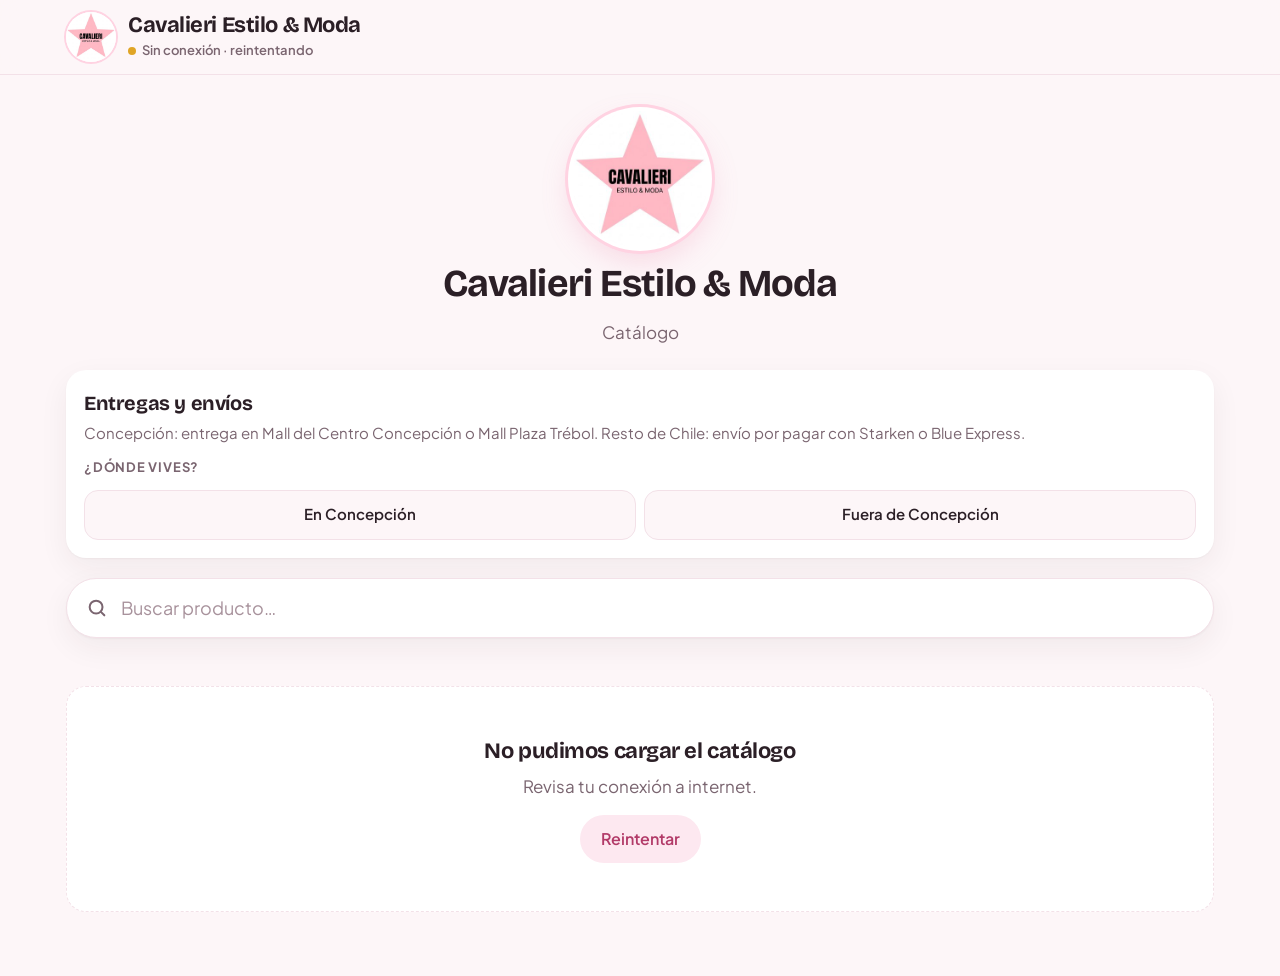
<file: subir-a-github/index.html>
<!doctype html>
<html lang="es-CL">
<head>
<meta charset="utf-8">
<meta name="viewport" content="width=device-width, initial-scale=1, viewport-fit=cover">
<meta name="theme-color" content="#fdf6f8">
<title>Cavalieri Estilo &amp; Moda</title>
<meta name="description" content="Catálogo de Cavalieri Estilo & Moda. Compra por WhatsApp. Entregas en Concepción y envíos a todo Chile.">
<!-- Vista previa al compartir el enlace (WhatsApp, Instagram) -->
<meta property="og:title" content="Cavalieri Estilo & Moda">
<meta property="og:description" content="Mira el catálogo y compra por WhatsApp. Entregas en Concepción y envíos a todo Chile.">
<meta property="og:image" content="logo.jpg">
<link rel="manifest" href="manifest.webmanifest">
<link rel="icon" href="icon-192.png">
<link rel="apple-touch-icon" href="icon-192.png">
<link rel="preconnect" href="https://fonts.googleapis.com">
<link rel="preconnect" href="https://fonts.gstatic.com" crossorigin>
<link rel="stylesheet" href="https://fonts.googleapis.com/css2?family=Bricolage+Grotesque:opsz,wght@12..96,500..800&family=Plus+Jakarta+Sans:wght@400;500;600;700&display=swap">
<link rel="stylesheet" href="estilos.css">
</head>

<!-- =====================================================================
     CATÁLOGO DE CLIENTAS (página pública)
     Muestra fotos, precios y el botón Comprar por WhatsApp. Nunca muestra costos ni ventas.
     ===================================================================== -->
<body class="vista-cliente">

<header class="encabezado">
  <div class="contenedor">
    <div class="marca">
      <div class="marca-avatar con-logo" aria-hidden="true"><img src="logo.jpg" alt=""></div>
      <div class="marca-texto">
        <h1 id="nombre-tienda">Cavalieri Estilo &amp; Moda</h1>
        <p><span class="en-vivo" id="en-vivo">Conectando…</span></p>
      </div>
    </div>
  </div>
</header>

<main class="contenedor">
  <section class="perfil">
    <div class="marca-avatar con-logo" aria-hidden="true"><img src="logo.jpg" alt=""></div>
    <h2 id="nombre-perfil">Cavalieri Estilo &amp; Moda</h2>
    <p id="perfil-conteo">Catálogo</p>
  </section>

  <!-- Entregas y envíos: la clienta elige dónde vive -->
  <section class="entrega-card" aria-labelledby="entrega-titulo">
    <div>
      <h2 id="entrega-titulo">Entregas y envíos</h2>
      <p class="entrega-info" id="entrega-info"></p>
    </div>
    <div class="entrega" id="entrega-top"></div>
  </section>

  <div class="buscador">
    <svg viewBox="0 0 24 24" fill="none" stroke="currentColor" stroke-width="2.2" stroke-linecap="round"><circle cx="11" cy="11" r="7"/><path d="m20 20-3.5-3.5"/></svg>
    <label for="buscar" class="sr-only">Buscar producto</label>
    <input id="buscar" type="search" placeholder="Buscar producto…" autocomplete="off">
    <button type="button" class="btn-icono limpiar" id="btn-limpiar-busqueda" aria-label="Borrar búsqueda" hidden>×</button>
  </div>

  <nav class="chips" id="chips" aria-label="Filtrar por categoría"></nav>

  <section class="grilla" id="grilla" aria-live="polite">
    <div class="cargando" aria-label="Cargando catálogo"><div></div><div></div><div></div><div></div></div>
  </section>
</main>

<!-- Ficha del producto + Comprar por WhatsApp -->
<dialog class="ventana ancha" id="dlg-comprar" aria-labelledby="compra-nombre">
  <div class="cuerpo-flex">
    <div class="v-cabeza">
      <span class="t-cat" id="compra-cat"></span>
      <button type="button" class="btn-icono" data-cerrar aria-label="Cerrar">×</button>
    </div>
    <div class="v-cuerpo compra">
      <div class="compra-foto" id="compra-foto"></div>
      <div class="compra-info">
        <h2 id="compra-nombre"></h2>
        <p class="compra-precio num" id="compra-precio"></p>
        <p class="compra-desc" id="compra-desc"></p>
        <p class="compra-agotado" id="compra-agotado" hidden>Este producto está agotado por ahora. Pregunta y te avisamos cuando vuelva.</p>
        <div class="entrega" id="entrega-compra"></div>
      </div>
    </div>
    <div class="v-pie compra-pie">
      <p class="compra-ayuda" id="compra-ayuda"></p>
      <a class="btn btn-comprar" id="btn-comprar" href="#" target="_blank" rel="noopener">
        <svg viewBox="0 0 24 24" fill="none" stroke="currentColor" stroke-width="2" stroke-linejoin="round"><path d="M4 20l1.3-3.9A8 8 0 1 1 8 19z"/><path d="M9 9.5c0 3 2.5 5.5 5.5 5.5l1-1.5-2-1-1 .8a4 4 0 0 1-1.8-1.8l.8-1-1-2z" fill="currentColor" stroke="none"/></svg>
        <span id="btn-comprar-texto">Comprar por WhatsApp</span>
      </a>
    </div>
  </div>
</dialog>

<div class="aviso" id="aviso" role="status"></div>

<script>window.RAIZ = './';</script>
<script src="config.js"></script>
<script src="comun.js"></script>
<script>
/* =====================================================================
   1. DATOS (vienen de la planilla de Google)
   ===================================================================== */
const { CIUDAD_LOCAL, PUNTOS_ENTREGA, COURIERS, REGIONES } = window.CONFIG;
let datos = null;                 // { tienda, whatsapp, categorias, productos }
let filtroCategoria = 'Todas';
let textoBusqueda = '';

async function cargar() {
  try {
    datos = await llamar('catalogo');
    lsSet('cav-catalogo', JSON.stringify(datos));   // copia para abrir rápido la próxima vez
    marcarConexion('on');
    dibujarTodo();
  } catch (e) {
    marcarConexion('off');
    if (!datos) {
      $('#grilla').innerHTML = String(e.message) === 'SIN_ENLACE'
        ? `<div class="vacio"><h3>Catálogo en preparación</h3><p>Vuelve pronto para ver los productos.</p></div>`
        : `<div class="vacio"><h3>No pudimos cargar el catálogo</h3><p>Revisa tu conexión a internet.</p><button type="button" class="btn btn-suave" data-accion="reintentar">Reintentar</button></div>`;
    }
  }
}

/* =====================================================================
   2. DIBUJAR
   ===================================================================== */
function dibujarTodo() {
  if (!datos) return;
  $('#nombre-tienda').textContent = datos.tienda;
  $('#nombre-perfil').textContent = datos.tienda;
  document.title = datos.tienda;
  const disponibles = datos.productos.filter(p => p.disponible).length;
  $('#perfil-conteo').textContent = `${disponibles} ${disponibles === 1 ? 'producto disponible' : 'productos disponibles'}`;
  $('#entrega-info').textContent = textoInfoEntregas();
  $('#entrega-top').innerHTML = htmlEntrega('entrega-top');
  dibujarChips();
  dibujarProductos();
}

function categoriasVisibles() {
  // Solo categorías que tienen productos
  return datos.categorias.filter(c => datos.productos.some(p => p.categoria === c));
}

function dibujarChips() {
  const cats = ['Todas', ...categoriasVisibles()];
  if (!cats.includes(filtroCategoria)) filtroCategoria = 'Todas';
  $('#chips').innerHTML = cats.map(cat => {
    const n = cat === 'Todas' ? datos.productos.length : datos.productos.filter(p => p.categoria === cat).length;
    return `<button type="button" class="chip" data-cat="${esc(cat)}" aria-pressed="${cat === filtroCategoria}">${esc(cat)} <small>${n}</small></button>`;
  }).join('');
}

function productosFiltrados() {
  const q = normalizar(textoBusqueda);
  return datos.productos.filter(p =>
    (filtroCategoria === 'Todas' || p.categoria === filtroCategoria) &&
    (!q || normalizar(p.nombre).includes(q) || normalizar(p.descripcion).includes(q)));
}

function dibujarProductos() {
  const lista = productosFiltrados();
  if (!lista.length) {
    $('#grilla').innerHTML = `<div class="vacio"><h3>No encontramos productos</h3>
      <p>${textoBusqueda ? `Nada coincide con “${esc(textoBusqueda)}”` : 'No hay productos en esta categoría'}.</p>
      <button type="button" class="btn btn-suave" data-accion="limpiar">Ver todos los productos</button></div>`;
    return;
  }
  $('#grilla').innerHTML = lista.map(p => `
    <button type="button" class="tarjeta ${p.disponible ? '' : 'agotado'}" data-accion="ver" data-id="${esc(p.id)}">
      <span class="t-foto">${htmlFoto(p)}${p.disponible ? '' : '<span class="sello-agotado">Agotado</span>'}</span>
      <span class="t-info">
        <span class="t-nombre">${esc(p.nombre)}</span>
        ${p.descripcion ? `<span class="t-desc">${esc(p.descripcion)}</span>` : ''}
        <span class="t-precio num">${pesos(p.precio)} <small>CLP</small></span>
        <span class="t-comprar">${p.disponible ? 'Comprar' : 'Consultar'}</span>
      </span>
    </button>`).join('');
}

/* =====================================================================
   3. ENTREGAS Y COMPRA POR WHATSAPP
   ===================================================================== */
const CLAVE_ENTREGA = 'cav-entrega';   // lo que eligió la clienta (se recuerda en su teléfono)
let entrega = { zona: '', punto: '', region: '', ciudad: '', courier: '' };
try { Object.assign(entrega, JSON.parse(lsGet(CLAVE_ENTREGA)) || {}); } catch (e) { /* sin datos */ }
const entregaAbierta = { 'entrega-top': false, 'entrega-compra': false };
let productoEnVista = null;

function guardarEntrega() { lsSet(CLAVE_ENTREGA, JSON.stringify(entrega)); }

function textoInfoEntregas() {
  return `${CIUDAD_LOCAL}: entrega en ${PUNTOS_ENTREGA.map(p => p.nombre).join(' o ')}. Resto de Chile: envío por pagar con ${COURIERS.join(' o ')}.`;
}
function entregaCompleta() {
  if (entrega.zona === 'local') return !!entrega.punto;
  if (entrega.zona === 'fuera') return !!(entrega.region && entrega.ciudad.trim() && entrega.courier);
  return false;
}
function textoEntrega() {
  if (entrega.zona === 'local') return `Entrega en ${entrega.punto} (${CIUDAD_LOCAL})`;
  return `Envío por pagar con ${entrega.courier} a ${entrega.ciudad.trim()} (${entrega.region})`;
}
function faltaEntrega() {
  if (!entrega.zona) return `Elige si vives en ${CIUDAD_LOCAL} o fuera.`;
  if (entrega.zona === 'local') return 'Elige el mall donde quieres retirar.';
  if (!entrega.region) return 'Elige tu región.';
  if (!entrega.ciudad.trim()) return 'Escribe tu ciudad.';
  return `Elige ${COURIERS.join(' o ')}.`;
}

function htmlEntrega(id) {
  const e = entrega;
  if (entregaCompleta() && !entregaAbierta[id]) {
    return `<div class="entrega-resumen">
      <div><span class="entrega-etq">Tu entrega</span><strong>${esc(textoEntrega())}</strong></div>
      <button type="button" class="btn btn-texto" data-editar-entrega="${id}">Cambiar</button>
    </div>`;
  }
  let html = `
    <p class="entrega-etq">¿Dónde vives?</p>
    <div class="seg" role="group" aria-label="¿Dónde vives?">
      <button type="button" data-zona="local" aria-pressed="${e.zona === 'local'}">En ${esc(CIUDAD_LOCAL)}</button>
      <button type="button" data-zona="fuera" aria-pressed="${e.zona === 'fuera'}">Fuera de ${esc(CIUDAD_LOCAL)}</button>
    </div>`;
  if (e.zona === 'local') {
    html += `
    <p class="entrega-nota">Te lo entregamos en persona, sin costo de envío. Elige dónde:</p>
    <div class="opciones">${PUNTOS_ENTREGA.map((pt, i) => `
      <button type="button" class="opcion" data-punto="${i}" aria-pressed="${e.punto === pt.nombre}"><strong>${esc(pt.nombre)}</strong><span>${esc(pt.detalle)}</span></button>`).join('')}
    </div>`;
  }
  if (e.zona === 'fuera') {
    html += `
    <div class="fila-2">
      <label class="campo" for="${id}-region"><span>Región</span>
        <select id="${id}-region" data-campo="region">
          <option value="">Elige tu región…</option>
          ${REGIONES.map(r => `<option value="${esc(r)}" ${r === e.region ? 'selected' : ''}>${esc(r)}</option>`).join('')}
        </select>
      </label>
      <label class="campo" for="${id}-ciudad"><span>Ciudad</span>
        <input id="${id}-ciudad" data-campo="ciudad" type="text" maxlength="40" value="${esc(e.ciudad)}" placeholder="Ej: Temuco" autocomplete="address-level2">
      </label>
    </div>
    <p class="entrega-nota">Envío <strong>por pagar</strong>: pagas el envío cuando lo retiras. Elige la empresa:</p>
    <div class="opciones">${COURIERS.map((c, i) => `
      <button type="button" class="opcion" data-courier="${i}" aria-pressed="${e.courier === c}"><strong>${esc(c)}</strong><span>Envío por pagar</span></button>`).join('')}
    </div>`;
  }
  return html;
}

function refrescarEntrega() {
  $('#entrega-top').innerHTML = htmlEntrega('entrega-top');
  if ($('#dlg-comprar').open) {
    $('#entrega-compra').innerHTML = productoEnVista && productoEnVista.disponible ? htmlEntrega('entrega-compra') : '';
    actualizarBotonCompra();
  }
}
function cerrarEntregaSiCompleta() {
  if (entregaCompleta()) Object.keys(entregaAbierta).forEach(k => { entregaAbierta[k] = false; });
}

function linkWhatsApp(p) {
  const lineas = p.disponible
    ? ['¡Hola! Quiero comprar:', `• ${p.nombre} - ${pesos(p.precio)}`, '', textoEntrega(), '', '¿Está disponible?']
    : ['¡Hola! Vi este producto en el catálogo y está agotado:', `• ${p.nombre} - ${pesos(p.precio)}`, '', '¿Saben cuándo vuelve?'];
  return `https://wa.me/${(datos && datos.whatsapp) || ''}?text=${encodeURIComponent(lineas.join('\n'))}`;
}

function actualizarBotonCompra() {
  const p = productoEnVista;
  if (!p) return;
  const listo = !p.disponible || entregaCompleta();
  const boton = $('#btn-comprar');
  boton.href = listo ? linkWhatsApp(p) : '#';
  boton.setAttribute('aria-disabled', String(!listo));
  $('#btn-comprar-texto').textContent = p.disponible ? 'Comprar por WhatsApp' : 'Preguntar cuándo vuelve';
  $('#compra-ayuda').textContent = listo ? 'Se abrirá WhatsApp con tu pedido listo para enviar.' : faltaEntrega();
}

function abrirCompra(id) {
  const p = datos.productos.find(x => x.id === id);
  if (!p) return;
  productoEnVista = p;
  $('#compra-cat').textContent = p.categoria || '';
  $('#compra-foto').innerHTML = htmlFoto(p);
  $('#compra-nombre').textContent = p.nombre;
  $('#compra-precio').innerHTML = `${pesos(p.precio)} <small>CLP</small>`;
  $('#compra-desc').textContent = p.descripcion || '';
  $('#compra-desc').hidden = !p.descripcion;
  $('#compra-agotado').hidden = p.disponible;
  entregaAbierta['entrega-compra'] = false;
  $('#dlg-comprar').showModal();
  refrescarEntrega();
}

/* =====================================================================
   4. EVENTOS
   ===================================================================== */
document.addEventListener('click', e => {
  const zona = e.target.closest('[data-zona]');
  if (zona) { entrega.zona = zona.dataset.zona; guardarEntrega(); refrescarEntrega(); return; }
  const punto = e.target.closest('[data-punto]');
  if (punto) { entrega.punto = PUNTOS_ENTREGA[punto.dataset.punto].nombre; guardarEntrega(); cerrarEntregaSiCompleta(); refrescarEntrega(); return; }
  const courier = e.target.closest('[data-courier]');
  if (courier) { entrega.courier = COURIERS[courier.dataset.courier]; guardarEntrega(); cerrarEntregaSiCompleta(); refrescarEntrega(); return; }
  const editar = e.target.closest('[data-editar-entrega]');
  if (editar) { entregaAbierta[editar.dataset.editarEntrega] = true; refrescarEntrega(); }
});
document.addEventListener('change', e => {
  const campo = e.target.dataset && e.target.dataset.campo;
  if (!campo) return;
  entrega[campo] = e.target.value;
  guardarEntrega();
  if (campo === 'ciudad' && normalizar(entrega.ciudad) === normalizar(CIUDAD_LOCAL)) {
    entrega.zona = 'local';
    guardarEntrega();
    refrescarEntrega();
    mostrarAviso(`¡Estás en ${CIUDAD_LOCAL}! Puedes retirar en el mall.`);
    return;
  }
  actualizarBotonCompra();
});
document.addEventListener('input', e => {
  if (e.target.dataset && e.target.dataset.campo === 'ciudad') {
    entrega.ciudad = e.target.value;
    guardarEntrega();
    actualizarBotonCompra();
  }
});
$('#btn-comprar').addEventListener('click', e => {
  if ($('#btn-comprar').getAttribute('aria-disabled') === 'true') {
    e.preventDefault();
    entregaAbierta['entrega-compra'] = true;
    refrescarEntrega();
    mostrarAviso(faltaEntrega(), true);
    $('#entrega-compra').scrollIntoView({ behavior: 'smooth', block: 'center' });
  }
});

$('#buscar').addEventListener('input', e => {
  textoBusqueda = e.target.value;
  $('#btn-limpiar-busqueda').hidden = !textoBusqueda;
  if (datos) dibujarProductos();
});
$('#btn-limpiar-busqueda').addEventListener('click', () => {
  textoBusqueda = ''; $('#buscar').value = ''; $('#btn-limpiar-busqueda').hidden = true;
  if (datos) dibujarProductos();
});
$('#chips').addEventListener('click', e => {
  const chip = e.target.closest('[data-cat]');
  if (!chip) return;
  filtroCategoria = chip.dataset.cat;
  dibujarChips(); dibujarProductos();
});
$('#grilla').addEventListener('click', e => {
  const b = e.target.closest('[data-accion]');
  if (!b) return;
  if (b.dataset.accion === 'ver') abrirCompra(b.dataset.id);
  if (b.dataset.accion === 'reintentar') cargar();
  if (b.dataset.accion === 'limpiar') {
    textoBusqueda = ''; $('#buscar').value = ''; $('#btn-limpiar-busqueda').hidden = true;
    filtroCategoria = 'Todas'; dibujarChips(); dibujarProductos();
  }
});
document.querySelectorAll('dialog.ventana').forEach(dlg => dlg.addEventListener('click', e => {
  if (e.target.closest('[data-cerrar]') || e.target === dlg) dlg.close();
}));

/* =====================================================================
   5. INICIO: muestra la última copia al tiro y luego trae los datos en vivo
   ===================================================================== */
try { const copia = JSON.parse(lsGet('cav-catalogo')); if (copia && copia.productos) { datos = copia; dibujarTodo(); } } catch (e) { /* sin copia */ }
$('#entrega-info').textContent = textoInfoEntregas();
$('#entrega-top').innerHTML = htmlEntrega('entrega-top');
cargar();
setInterval(() => { if (document.visibilityState === 'visible' && !$('#dlg-comprar').open) cargar(); }, 60000);
document.addEventListener('visibilitychange', () => { if (document.visibilityState === 'visible') cargar(); });
</script>
</body>
</html>
</file>
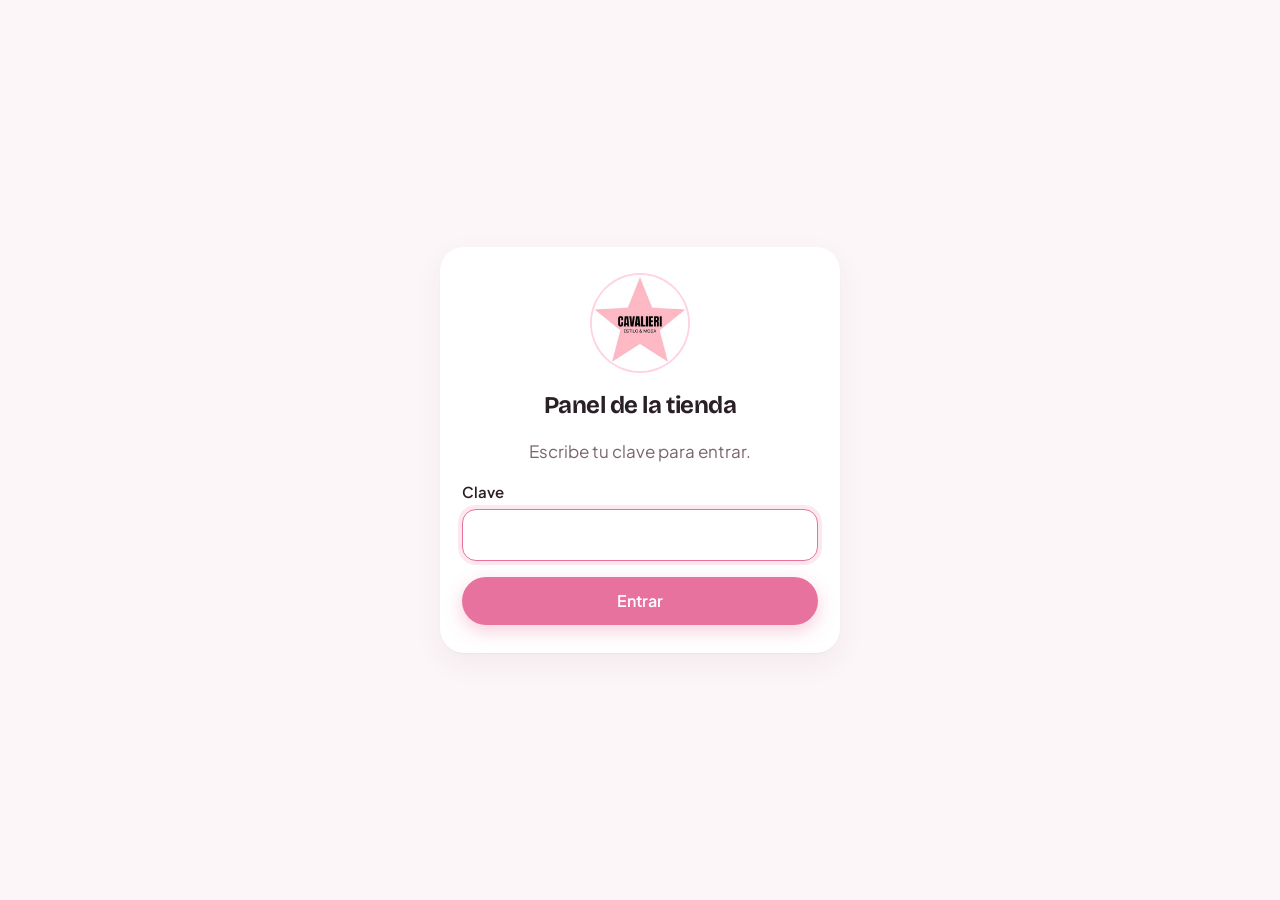
<file: subir-a-github/panel/index.html>
<!doctype html>
<html lang="es-CL">
<head>
<meta charset="utf-8">
<meta name="viewport" content="width=device-width, initial-scale=1, viewport-fit=cover">
<meta name="theme-color" content="#fdf6f8">
<meta name="robots" content="noindex">
<title>Panel · Cavalieri</title>
<link rel="manifest" href="manifest.webmanifest">
<link rel="icon" href="../icon-192.png">
<link rel="apple-touch-icon" href="../icon-192.png">
<link rel="preconnect" href="https://fonts.googleapis.com">
<link rel="preconnect" href="https://fonts.gstatic.com" crossorigin>
<link rel="stylesheet" href="https://fonts.googleapis.com/css2?family=Bricolage+Grotesque:opsz,wght@12..96,500..800&family=Plus+Jakarta+Sans:wght@400;500;600;700&display=swap">
<link rel="stylesheet" href="../estilos.css">
</head>

<!-- =====================================================================
     PANEL DE LA DUEÑA (con clave)
     Productos, costos, ganancias, ventas. Todo se guarda en la planilla de Google.
     ===================================================================== -->
<body class="vista-duena">

<header class="encabezado">
  <div class="contenedor">
    <div class="marca">
      <div class="marca-avatar con-logo" aria-hidden="true"><img src="../logo.jpg" alt=""></div>
      <div class="marca-texto">
        <h1 id="nombre-tienda">Cavalieri Estilo &amp; Moda</h1>
        <p><span class="en-vivo" id="en-vivo">Conectando…</span></p>
      </div>
    </div>
    <div style="display:flex;gap:14px;align-items:center;flex-wrap:wrap">
      <a class="enlace-encabezado" href="../" target="_blank" rel="noopener">Ver catálogo de clientas</a>
      <button type="button" class="enlace-encabezado" id="btn-datos">Nombre y WhatsApp</button>
      <button type="button" class="enlace-encabezado" id="btn-salir">Salir</button>
    </div>
  </div>
</header>

<main class="contenedor">
  <div class="banner-wsp" id="banner-wsp" hidden>
    <div>
      <strong>Agrega tu WhatsApp</strong>
      <span>Así los pedidos de tus clientas te llegan directo.</span>
    </div>
    <button type="button" class="btn btn-principal" data-abrir-datos>Agregar WhatsApp</button>
  </div>

  <section class="metricas" id="metricas" aria-label="Resumen"></section>
  <ul class="leyenda" aria-label="Qué significan los colores">
    <li><span class="punto bueno"></span>Buena ganancia (30% o más)</li>
    <li><span class="punto bajo"></span>Ganancia baja (menos de 30%)</li>
    <li><span class="punto malo"></span>Pierdes plata</li>
  </ul>

  <div class="acciones">
    <button type="button" class="btn btn-principal" id="btn-agregar">
      <svg viewBox="0 0 24 24" fill="none" stroke="currentColor" stroke-width="2.4" stroke-linecap="round"><path d="M12 5v14M5 12h14"/></svg>
      Agregar producto
    </button>
    <button type="button" class="btn btn-secundario" id="btn-exportar">
      <svg viewBox="0 0 24 24" fill="none" stroke="currentColor" stroke-width="2" stroke-linecap="round" stroke-linejoin="round"><path d="M12 4v11M7 10l5 5 5-5M5 20h14"/></svg>
      Exportar a Excel
    </button>
    <a class="btn btn-secundario" id="btn-planilla" href="#" target="_blank" rel="noopener" hidden>Abrir planilla</a>
  </div>

  <div class="buscador">
    <svg viewBox="0 0 24 24" fill="none" stroke="currentColor" stroke-width="2.2" stroke-linecap="round"><circle cx="11" cy="11" r="7"/><path d="m20 20-3.5-3.5"/></svg>
    <label for="buscar" class="sr-only">Buscar producto</label>
    <input id="buscar" type="search" placeholder="Buscar producto…" autocomplete="off">
    <button type="button" class="btn-icono limpiar" id="btn-limpiar-busqueda" aria-label="Borrar búsqueda" hidden>×</button>
  </div>

  <nav class="chips" id="chips" aria-label="Filtrar por categoría"></nav>

  <section class="grilla" id="grilla" aria-live="polite">
    <div class="cargando" aria-label="Cargando"><div></div><div></div><div></div></div>
  </section>

  <footer class="pie">
    <span>Todo se guarda en tu planilla de Google. Lo que cambies aquí lo ven tus clientas en el catálogo.</span>
  </footer>
</main>

<!-- ===================== Pantalla de clave ===================== -->
<div class="bloqueo" id="bloqueo" hidden>
  <form class="bloqueo-caja" id="form-clave" novalidate>
    <div class="marca-avatar con-logo" aria-hidden="true"><img src="../logo.jpg" alt=""></div>
    <h1>Panel de la tienda</h1>
    <p>Escribe tu clave para entrar.</p>
    <label class="campo"><span>Clave</span><input id="input-clave" type="password" autocomplete="current-password"></label>
    <p class="error" id="clave-error" hidden></p>
    <button type="submit" class="btn btn-principal" id="btn-entrar">Entrar</button>
  </form>
</div>

<!-- ===================== Pantalla de conexión (solo si falta el enlace en config.js) ===================== -->
<div class="bloqueo" id="conexion" hidden>
  <form class="bloqueo-caja" id="form-conexion" novalidate>
    <h1>Conectar con Google</h1>
    <p>Pega el enlace de tu planilla (el de "Aplicación web", termina en <strong>/exec</strong>).</p>
    <label class="campo"><span>Enlace de Google</span><input id="input-api" type="url" placeholder="https://script.google.com/macros/s/…/exec"></label>
    <p class="error" id="conexion-error" hidden></p>
    <button type="submit" class="btn btn-principal">Conectar</button>
  </form>
</div>

<!-- ===================== Agregar / editar producto ===================== -->
<dialog class="ventana" id="dlg-producto" aria-labelledby="dlg-producto-titulo">
  <form id="form-producto" novalidate>
    <div class="v-cabeza">
      <h2 id="dlg-producto-titulo">Agregar producto</h2>
      <button type="button" class="btn-icono" data-cerrar aria-label="Cerrar">×</button>
    </div>
    <div class="v-cuerpo">
      <div class="foto-editor">
        <div class="foto-previa" id="foto-previa"></div>
        <div class="foto-botones">
          <label class="btn btn-suave" for="f-archivo">Subir foto</label>
          <input type="file" id="f-archivo" accept="image/*" class="sr-only">
          <label class="campo">
            <span>…o pega el enlace de una foto</span>
            <input id="f-url" type="url" inputmode="url" placeholder="https://…">
          </label>
          <button type="button" class="btn btn-texto" id="btn-quitar-foto" style="justify-self:start;min-height:36px">Quitar foto</button>
        </div>
      </div>
      <label class="campo"><span>Nombre del producto</span><input id="f-nombre" type="text" maxlength="60" placeholder="Ej: Top halter rosado" autocomplete="off"></label>
      <label class="campo"><span>Categoría</span><select id="f-categoria"></select></label>
      <label class="campo" id="campo-nueva-cat" hidden><span>Nombre de la nueva categoría</span><input id="f-nueva-cat" type="text" maxlength="30" placeholder="Ej: Faldas"></label>
      <label class="campo"><span>Descripción corta <em>(opcional)</em></span><textarea id="f-descripcion" rows="2" maxlength="140" placeholder="Ej: Talla única, tela elasticada"></textarea></label>
      <div class="fila-2">
        <label class="campo"><span>Lo que te costó</span><div class="peso"><input id="f-costo" type="text" inputmode="numeric" placeholder="0" autocomplete="off"></div></label>
        <label class="campo"><span>Precio de venta</span><div class="peso"><input id="f-precio" type="text" inputmode="numeric" placeholder="0" autocomplete="off"></div></label>
      </div>
      <div class="calculo neutro" id="calculo" aria-live="polite"></div>
      <label class="check"><input type="checkbox" id="f-disponible" checked> Disponible para la venta</label>
      <p class="error" id="f-error" hidden></p>
    </div>
    <div class="v-pie">
      <button type="button" class="btn btn-peligro-texto" id="btn-eliminar">Eliminar</button>
      <button type="submit" class="btn btn-principal" id="btn-guardar">Guardar</button>
    </div>
  </form>
</dialog>

<!-- ===================== Categorías ===================== -->
<dialog class="ventana chica" id="dlg-categorias" aria-labelledby="dlg-cat-titulo">
  <div class="cuerpo-flex">
    <div class="v-cabeza"><h2 id="dlg-cat-titulo">Categorías</h2><button type="button" class="btn-icono" data-cerrar aria-label="Cerrar">×</button></div>
    <div class="v-cuerpo">
      <p class="texto-ayuda">Toca un nombre para cambiarlo. Los cambios se guardan solos.</p>
      <ul class="lista-cat" id="lista-cat"></ul>
      <form class="nueva-cat" id="form-nueva-cat">
        <label for="input-nueva-cat" class="sr-only">Nueva categoría</label>
        <input id="input-nueva-cat" type="text" maxlength="30" placeholder="Nueva categoría…">
        <button type="submit" class="btn btn-suave">Agregar</button>
      </form>
    </div>
    <div class="v-pie"><button type="button" class="btn btn-principal" data-cerrar>Listo</button></div>
  </div>
</dialog>

<!-- ===================== Nombre y WhatsApp ===================== -->
<dialog class="ventana chica" id="dlg-datos" aria-labelledby="dlg-datos-titulo">
  <form id="form-datos" novalidate>
    <div class="v-cabeza"><h2 id="dlg-datos-titulo">Datos de tu tienda</h2><button type="button" class="btn-icono" data-cerrar aria-label="Cerrar">×</button></div>
    <div class="v-cuerpo">
      <label class="campo"><span>Nombre de la tienda</span><input id="input-nombre" type="text" maxlength="40"></label>
      <label class="campo"><span>Tu WhatsApp para recibir pedidos</span><div class="peso tel"><input id="input-wsp" type="tel" inputmode="tel" placeholder="9 1234 5678" autocomplete="tel-national"></div></label>
      <p class="texto-ayuda">Cuando una clienta toque "Comprar", se abrirá WhatsApp con el pedido listo para enviarte a este número.</p>
      <p class="error" id="datos-error" hidden></p>
    </div>
    <div class="v-pie"><button type="submit" class="btn btn-principal">Guardar</button></div>
  </form>
</dialog>

<!-- ===================== Confirmar ===================== -->
<dialog class="ventana chica" id="dlg-confirmar" aria-labelledby="conf-titulo">
  <div class="cuerpo-flex">
    <div class="v-cabeza"><h2 id="conf-titulo">¿Seguro?</h2></div>
    <div class="v-cuerpo"><p class="texto-ayuda" id="conf-texto"></p></div>
    <div class="v-pie">
      <button type="button" class="btn btn-texto" id="conf-no">Cancelar</button>
      <button type="button" class="btn btn-peligro" id="conf-si">Sí, eliminar</button>
    </div>
  </div>
</dialog>

<div class="aviso" id="aviso" role="status"></div>

<script>window.RAIZ = '../';</script>
<script src="../config.js"></script>
<script src="../comun.js"></script>
<script>
/* =====================================================================
   1. ESTADO Y CONEXIÓN
   ===================================================================== */
const TAMANO_FOTO = 900;           // las fotos subidas se achican a este tamaño (px)
let clave = lsGet('cav-clave') || '';
let datos = null;                  // { tienda, whatsapp, categorias, productos, planilla }
let filtroCategoria = 'Todas';
let textoBusqueda = '';
let editandoId = null;
let fotoTemporal = '';             // foto del formulario: enlace, o imagen nueva (data:)
let pendientes = 0;                // cambios enviados que aún no responde Google

// Llama al servidor con la clave. Si la clave no sirve, pide entrar de nuevo.
async function servidor(accion, data) {
  try {
    return await llamar(accion, data, clave);
  } catch (e) {
    const m = String(e.message);
    if (m === 'CLAVE') { pedirClave(); throw new Error('Tu clave no es válida. Entra de nuevo.'); }
    if (m === 'SIN_ENLACE') { pedirConexion(); throw new Error('Falta conectar con Google.'); }
    if (m === 'SIN_RED') throw new Error('Sin conexión a internet. Inténtalo de nuevo.');
    if (m === 'RESPUESTA') throw new Error('Google no respondió bien. Revisa que el enlace /exec sea el correcto.');
    throw e;
  }
}

// Envía un cambio y aplica la respuesta (si no hay otros cambios en camino)
async function cambiar(accion, data, mensajeOk) {
  pendientes++;
  try {
    const nuevos = await servidor(accion, data);
    pendientes--;
    if (pendientes === 0) { datos = nuevos; dibujarTodo(); }
    marcarConexion('on');
    if (mensajeOk) mostrarAviso(mensajeOk);
    return true;
  } catch (e) {
    pendientes--;
    mostrarAviso(e.message, true);
    refrescar();   // vuelve a lo que de verdad está guardado
    return false;
  }
}

async function refrescar() {
  if (pendientes > 0 || !clave) return;
  try {
    datos = await servidor('panel');
    marcarConexion('on');
    dibujarTodo();
  } catch (e) {
    marcarConexion('off');
  }
}

/* ---------- Clave ---------- */
function pedirClave() {
  clave = ''; lsSet('cav-clave', '');
  $('#bloqueo').hidden = false;
  setTimeout(() => $('#input-clave').focus(), 50);
}
$('#form-clave').addEventListener('submit', async e => {
  e.preventDefault();
  const intento = $('#input-clave').value.trim().toUpperCase();
  const err = $('#clave-error'), btn = $('#btn-entrar');
  err.hidden = true;
  if (!intento) return;
  btn.disabled = true; btn.textContent = 'Entrando…';
  try {
    datos = await llamar('panel', null, intento);
    clave = intento; lsSet('cav-clave', clave);
    $('#bloqueo').hidden = true; $('#input-clave').value = '';
    marcarConexion('on'); dibujarTodo();
  } catch (e2) {
    const m = String(e2.message);
    err.textContent = m === 'CLAVE' ? 'Clave incorrecta.' : m === 'SIN_ENLACE' ? 'Falta conectar con Google.' : 'No hay conexión con Google. Inténtalo de nuevo.';
    err.hidden = false;
    if (m === 'SIN_ENLACE') pedirConexion();
  } finally { btn.disabled = false; btn.textContent = 'Entrar'; }
});
$('#btn-salir').addEventListener('click', pedirClave);

/* ---------- Enlace de Google (solo si no está en config.js) ---------- */
function pedirConexion() { $('#conexion').hidden = false; }
$('#form-conexion').addEventListener('submit', e => {
  e.preventDefault();
  const v = $('#input-api').value.trim();
  if (!/^https:\/\/script\.google\.com\/macros\/s\/[^/]+\/exec$/.test(v)) {
    $('#conexion-error').textContent = 'Pega el enlace completo: empieza con https://script.google.com/macros/s/ y termina en /exec.';
    $('#conexion-error').hidden = false; return;
  }
  lsSet('cav-api', v);
  $('#conexion').hidden = true;
  if (!clave) pedirClave(); else refrescar();
});

/* =====================================================================
   2. DIBUJAR
   ===================================================================== */
function dibujarTodo() {
  if (!datos) return;
  $('#nombre-tienda').textContent = datos.tienda;
  $('#banner-wsp').hidden = !!datos.whatsapp;
  if (datos.planilla) { $('#btn-planilla').href = datos.planilla; $('#btn-planilla').hidden = false; }
  dibujarMetricas();
  dibujarChips();
  dibujarProductos();
}

function dibujarMetricas() {
  const lista = datos.productos, total = lista.length;
  const agotados = lista.filter(p => !p.disponible).length;
  let html = `
    <div class="metrica">
      <div class="metrica-etiqueta">Productos</div>
      <div class="metrica-valor num">${total}</div>
      <div class="metrica-sub">${total - agotados} disponibles · ${agotados} agotados</div>
    </div>`;
  if (!total) {
    html += `<div class="metrica"><div class="metrica-etiqueta">Ganancia promedio</div><div class="metrica-valor">—</div></div>
      <div class="metrica metrica-destacada metrica-ancha"><div class="metrica-etiqueta">Más vendido</div><div class="metrica-valor chico">—</div></div>
      <div class="metrica metrica-ancha"><div class="metrica-etiqueta">Mayor ganancia</div><div class="metrica-valor chico">—</div></div>`;
    $('#metricas').innerHTML = html; return;
  }
  const calculos = lista.map(p => ({ p, ...calcularGanancia(p) }));
  const promGanancia = calculos.reduce((s, c) => s + c.ganancia, 0) / total;
  const promMargen = calculos.reduce((s, c) => s + c.margen, 0) / total;
  const mejor = calculos.reduce((a, b) => (b.ganancia > a.ganancia ? b : a));
  const masVendido = lista.reduce((a, b) => ((b.vendidos || 0) > (a.vendidos || 0) ? b : a));
  const n = masVendido.vendidos || 0;
  html += `
    <div class="metrica">
      <div class="metrica-etiqueta">Ganancia promedio</div>
      <div class="metrica-valor num">${pesos(promGanancia)}</div>
      <div class="metrica-sub">por producto · margen ${porcentaje(promMargen)}</div>
    </div>
    <div class="metrica metrica-destacada metrica-ancha">
      <div class="metrica-etiqueta">Más vendido</div>
      ${n > 0
        ? `<div class="metrica-valor chico">${esc(masVendido.nombre)}</div>
           <div class="metrica-sub num">${n} ${n === 1 ? 'vendido' : 'vendidos'} · ganaste ${pesos(calcularGanancia(masVendido).ganancia * n)}</div>`
        : `<div class="metrica-valor chico">Aún sin ventas</div>
           <div class="metrica-sub">Cada vez que vendas algo, toca el + del producto.</div>`}
    </div>
    <div class="metrica metrica-ancha">
      <div class="metrica-etiqueta">Mayor ganancia</div>
      <div class="metrica-valor chico">${esc(mejor.p.nombre)}</div>
      <div class="metrica-sub num">${pesosConSigno(mejor.ganancia)} por unidad · ${porcentaje(mejor.margen)}</div>
    </div>`;
  $('#metricas').innerHTML = html;
}

function sinCategoria(p) { return !p.categoria || !datos.categorias.includes(p.categoria); }

function dibujarChips() {
  const cats = ['Todas', ...datos.categorias];
  if (datos.productos.some(sinCategoria)) cats.push('Sin categoría');
  if (!cats.includes(filtroCategoria)) filtroCategoria = 'Todas';
  $('#chips').innerHTML = cats.map(cat => {
    const n = cat === 'Todas' ? datos.productos.length
      : cat === 'Sin categoría' ? datos.productos.filter(sinCategoria).length
      : datos.productos.filter(p => p.categoria === cat).length;
    return `<button type="button" class="chip" data-cat="${esc(cat)}" aria-pressed="${cat === filtroCategoria}">${esc(cat)} <small>${n}</small></button>`;
  }).join('') + `<button type="button" class="chip chip-editar" id="btn-editar-cat">＋ Editar categorías</button>`;
}

function productosFiltrados() {
  const q = normalizar(textoBusqueda);
  return datos.productos.filter(p => {
    const okCat = filtroCategoria === 'Todas' || (filtroCategoria === 'Sin categoría' ? sinCategoria(p) : p.categoria === filtroCategoria);
    return okCat && (!q || normalizar(p.nombre).includes(q) || normalizar(p.descripcion).includes(q));
  });
}

function dibujarProductos() {
  const lista = productosFiltrados();
  if (!lista.length) {
    $('#grilla').innerHTML = datos.productos.length
      ? `<div class="vacio"><h3>No encontramos productos</h3><p>${textoBusqueda ? `Nada coincide con “${esc(textoBusqueda)}”` : 'No hay productos en esta categoría'}.</p>
         <button type="button" class="btn btn-suave" data-accion="limpiar">Ver todos los productos</button></div>`
      : `<div class="vacio"><h3>Aún no tienes productos</h3><p>Agrega el primero y verás su ganancia al tiro.</p>
         <button type="button" class="btn btn-principal" data-accion="agregar">Agregar producto</button></div>`;
    return;
  }
  $('#grilla').innerHTML = lista.map(tarjeta).join('');
}

function tarjeta(p) {
  const { ganancia, margen } = calcularGanancia(p);
  const nivel = nivelGanancia(ganancia, margen);
  const id = esc(p.id);
  return `
  <article class="tarjeta ${p.disponible ? '' : 'agotado'}">
    <div class="t-foto">${htmlFoto(p)}${p.disponible ? '' : '<span class="sello-agotado">Agotado</span>'}</div>
    <div class="t-info">
      <span class="t-cat">${esc(p.categoria || 'Sin categoría')}</span>
      <h3 class="t-nombre">${esc(p.nombre)}</h3>
      <p class="t-precio num">${pesos(p.precio)} <small>CLP</small></p>
    </div>
    <div class="t-fin ${nivel}">
      <div class="t-fin-titulo"><span class="punto ${nivel}"></span>${TEXTO_NIVEL[nivel]}</div>
      <dl>
        <div><dt>Costo</dt><dd class="num">${pesos(p.costo)}</dd></div>
        <div><dt>Ganancia</dt><dd class="num color">${pesosConSigno(ganancia)}</dd></div>
        <div><dt>Margen</dt><dd class="num color">${porcentaje(margen)}</dd></div>
      </dl>
    </div>
    <div class="t-ventas">
      <span>Vendidos</span>
      <div class="contador">
        <button type="button" class="btn-icono" data-accion="menos" data-id="${id}" aria-label="Restar una venta de ${esc(p.nombre)}">−</button>
        <strong class="num">${p.vendidos || 0}</strong>
        <button type="button" class="btn-icono mas" data-accion="mas" data-id="${id}" aria-label="Anotar una venta de ${esc(p.nombre)}">+</button>
      </div>
    </div>
    <div class="t-acc">
      <button type="button" class="estado" role="switch" aria-checked="${p.disponible}" data-accion="estado" data-id="${id}">
        <span class="riel"></span>${p.disponible ? 'Disponible' : 'Agotado'}
      </button>
      <button type="button" class="btn btn-suave" data-accion="editar" data-id="${id}">
        <svg viewBox="0 0 24 24" fill="none" stroke="currentColor" stroke-width="2" stroke-linecap="round" stroke-linejoin="round"><path d="M4 20h4L19 9l-4-4L4 16v4z"/><path d="m13.5 6.5 4 4"/></svg>
        Editar
      </button>
    </div>
  </article>`;
}

/* =====================================================================
   3. VENTAS Y DISPONIBLE / AGOTADO (se ve el cambio al tiro y se guarda)
   ===================================================================== */
function vender(id, cambio) {
  const p = datos.productos.find(x => x.id === id);
  if (!p || (cambio < 0 && !p.vendidos)) return;
  p.vendidos = (p.vendidos || 0) + cambio;
  dibujarTodo();
  cambiar('vender', { id, cambio }, cambio > 0 ? `Venta anotada: ${p.nombre} (${p.vendidos})` : `Venta quitada: ${p.nombre} (${p.vendidos})`);
}
function cambiarEstado(id) {
  const p = datos.productos.find(x => x.id === id);
  if (!p) return;
  p.disponible = !p.disponible;
  dibujarTodo();
  cambiar('estado', { id, disponible: p.disponible }, p.disponible ? `${p.nombre}: disponible` : `${p.nombre}: agotado`);
}

/* =====================================================================
   4. AGREGAR / EDITAR / ELIMINAR PRODUCTO
   ===================================================================== */
function abrirFormulario(id = null) {
  editandoId = id;
  const p = id ? datos.productos.find(x => x.id === id) : null;
  $('#dlg-producto-titulo').textContent = p ? 'Editar producto' : 'Agregar producto';
  $('#btn-eliminar').hidden = !p;
  $('#f-error').hidden = true;
  $('#f-categoria').innerHTML = `<option value="">Sin categoría</option>${datos.categorias.map(c => `<option value="${esc(c)}">${esc(c)}</option>`).join('')}<option value="__nueva__">＋ Crear nueva categoría…</option>`;
  $('#f-nombre').value = p ? p.nombre : '';
  const catInicial = p ? p.categoria : (datos.categorias.includes(filtroCategoria) ? filtroCategoria : (datos.categorias[0] || ''));
  $('#f-categoria').value = datos.categorias.includes(catInicial) ? catInicial : '';
  $('#campo-nueva-cat').hidden = true; $('#f-nueva-cat').value = '';
  $('#f-descripcion').value = p ? (p.descripcion || '') : '';
  $('#f-costo').value = p && p.costo ? formatoCLP.format(p.costo) : '';
  $('#f-precio').value = p && p.precio ? formatoCLP.format(p.precio) : '';
  $('#f-disponible').checked = p ? p.disponible : true;
  fotoTemporal = p ? (p.foto || '') : '';
  $('#f-url').value = /^https?:/.test(fotoTemporal) ? fotoTemporal : '';
  $('#f-archivo').value = '';
  dibujarFotoPrevia(); actualizarCalculo();
  $('#dlg-producto').showModal();
  if (!p) setTimeout(() => $('#f-nombre').focus(), 50);
}

function dibujarFotoPrevia() {
  $('#foto-previa').innerHTML = fotoTemporal ? `<img src="${esc(fotoURL(fotoTemporal))}" alt="Foto del producto">` : `<div class="sin-foto">Sin foto</div>`;
  $('#btn-quitar-foto').hidden = !fotoTemporal;
}

function actualizarCalculo() {
  const costo = leerNumero($('#f-costo').value), precio = leerNumero($('#f-precio').value);
  const caja = $('#calculo');
  if (!precio) {
    caja.className = 'calculo neutro';
    caja.innerHTML = `<p style="margin:0;color:var(--tinta-suave)">Escribe el costo y el precio de venta para ver cuánto ganas.</p>`;
    return;
  }
  const { ganancia, margen } = calcularGanancia({ costo, precio });
  const nivel = nivelGanancia(ganancia, margen);
  caja.className = 'calculo ' + nivel;
  caja.innerHTML = `
    <div><span>Ganas por cada uno</span><strong class="num">${pesosConSigno(ganancia)}</strong></div>
    <div><span>Margen</span><strong class="num">${porcentaje(margen)}</strong></div>
    <p>${TEXTO_NIVEL[nivel]}${nivel === 'malo' ? ': el precio de venta es menor que el costo.' : ''}</p>`;
}
function formatearMientrasEscribe(e) {
  const n = leerNumero(e.target.value);
  e.target.value = n ? formatoCLP.format(n) : '';
  actualizarCalculo();
}

// Achica la foto para que suba rápido
function reducirImagen(archivo) {
  return new Promise((resolver, rechazar) => {
    const lector = new FileReader();
    lector.onerror = rechazar;
    lector.onload = () => {
      const img = new Image();
      img.onerror = rechazar;
      img.onload = () => {
        const escala = Math.min(1, TAMANO_FOTO / Math.max(img.width, img.height));
        const lienzo = document.createElement('canvas');
        lienzo.width = Math.round(img.width * escala); lienzo.height = Math.round(img.height * escala);
        const ctx = lienzo.getContext('2d');
        ctx.fillStyle = '#ffffff'; ctx.fillRect(0, 0, lienzo.width, lienzo.height);
        ctx.drawImage(img, 0, 0, lienzo.width, lienzo.height);
        resolver(lienzo.toDataURL('image/jpeg', 0.82));
      };
      img.src = lector.result;
    };
    lector.readAsDataURL(archivo);
  });
}

async function guardarProducto(e) {
  e.preventDefault();
  const error = $('#f-error');
  const mostrarError = (t, campo) => { error.textContent = t; error.hidden = false; if (campo) $(campo).focus(); };
  const nombre = $('#f-nombre').value.trim();
  const precio = leerNumero($('#f-precio').value);
  let categoria = $('#f-categoria').value;
  if (!nombre) return mostrarError('Escribe el nombre del producto.', '#f-nombre');
  if (!precio) return mostrarError('Escribe el precio de venta.', '#f-precio');
  if (categoria === '__nueva__') {
    categoria = $('#f-nueva-cat').value.trim();
    if (!categoria) return mostrarError('Escribe el nombre de la nueva categoría.', '#f-nueva-cat');
    categoria = datos.categorias.find(c => normalizar(c) === normalizar(categoria)) || categoria;
  }
  const esFotoNueva = fotoTemporal.startsWith('data:');
  const producto = {
    id: editandoId, nombre, categoria, precio,
    costo: leerNumero($('#f-costo').value),
    descripcion: $('#f-descripcion').value.trim(),
    disponible: $('#f-disponible').checked,
    foto: esFotoNueva ? '' : fotoTemporal,
    fotoNueva: esFotoNueva ? fotoTemporal : '',
  };
  const btn = $('#btn-guardar');
  btn.disabled = true; btn.textContent = esFotoNueva ? 'Subiendo foto…' : 'Guardando…';
  const ok = await cambiar('guardarProducto', producto, editandoId ? 'Cambios guardados ✓' : 'Producto agregado ✓');
  btn.disabled = false; btn.textContent = 'Guardar';
  if (ok) $('#dlg-producto').close();
  else error.hidden = true;
}

function pedirConfirmacion({ titulo, texto, boton = 'Sí, eliminar' }) {
  return new Promise(resolver => {
    const dlg = $('#dlg-confirmar');
    $('#conf-titulo').textContent = titulo; $('#conf-texto').textContent = texto; $('#conf-si').textContent = boton;
    const terminar = r => { dlg.close(); resolver(r); };
    $('#conf-si').onclick = () => terminar(true);
    $('#conf-no').onclick = () => terminar(false);
    dlg.oncancel = ev => { ev.preventDefault(); terminar(false); };
    dlg.showModal();
  });
}

async function eliminarProducto() {
  const p = datos.productos.find(x => x.id === editandoId);
  if (!p) return;
  const ok = await pedirConfirmacion({ titulo: '¿Eliminar este producto?', texto: `“${p.nombre}” se borrará del catálogo. Esto no se puede deshacer.` });
  if (!ok) return;
  $('#dlg-producto').close();
  datos.productos = datos.productos.filter(x => x.id !== p.id);
  dibujarTodo();
  cambiar('eliminarProducto', { id: p.id }, 'Producto eliminado');
}

/* =====================================================================
   5. CATEGORÍAS Y DATOS DE LA TIENDA
   ===================================================================== */
function dibujarListaCategorias() {
  $('#lista-cat').innerHTML = datos.categorias.map((c, i) => {
    const n = datos.productos.filter(p => p.categoria === c).length;
    return `<li>
      <label class="sr-only" for="cat-${i}">Nombre de categoría</label>
      <input id="cat-${i}" value="${esc(c)}" data-indice="${i}" maxlength="30">
      <small>${n} prod.</small>
      <button type="button" class="btn-icono" data-borrar-cat="${i}" aria-label="Eliminar ${esc(c)}">×</button>
    </li>`;
  }).join('') || '<li class="texto-ayuda">No hay categorías todavía.</li>';
}
async function cambiarCategorias(data, mensaje) {
  await cambiar('categorias', data, mensaje);
  if ($('#dlg-categorias').open) dibujarListaCategorias();
}
$('#lista-cat').addEventListener('change', e => {
  const i = e.target.dataset.indice;
  if (i === undefined) return;
  const de = datos.categorias[i], a = e.target.value.trim();
  if (!a || a === de) { dibujarListaCategorias(); return; }
  if (datos.categorias.some((c, j) => j != i && normalizar(c) === normalizar(a))) { mostrarAviso('Ya existe una categoría con ese nombre', true); dibujarListaCategorias(); return; }
  if (filtroCategoria === de) filtroCategoria = a;
  cambiarCategorias({ renombrar: { de, a } }, 'Categoría actualizada ✓');
});
$('#lista-cat').addEventListener('click', async e => {
  const b = e.target.closest('[data-borrar-cat]');
  if (!b) return;
  const cat = datos.categorias[b.dataset.borrarCat];
  const n = datos.productos.filter(p => p.categoria === cat).length;
  const ok = await pedirConfirmacion({ titulo: `¿Eliminar “${cat}”?`, texto: n ? `Tiene ${n} producto(s). No se borrarán: quedarán como “Sin categoría”.` : 'Esta categoría no tiene productos.' });
  if (ok) cambiarCategorias({ borrar: cat }, 'Categoría eliminada');
});
$('#form-nueva-cat').addEventListener('submit', e => {
  e.preventDefault();
  const n = $('#input-nueva-cat').value.trim();
  if (!n) return;
  if (datos.categorias.some(c => normalizar(c) === normalizar(n))) { mostrarAviso('Esa categoría ya existe', true); return; }
  $('#input-nueva-cat').value = '';
  cambiarCategorias({ agregar: n }, 'Categoría agregada ✓');
});

// "9 1234 5678", "+56912345678", "12345678" -> "56912345678". Vacío -> "". Inválido -> null.
function normalizarWhatsApp(t) {
  let d = String(t || '').replace(/\D/g, '');
  if (!d) return '';
  if (d.startsWith('56') && d.length > 9) d = d.slice(2);
  if (d.length === 8) d = '9' + d;
  return d.length === 9 && d.startsWith('9') ? '56' + d : null;
}
function abrirDatos() {
  $('#input-nombre').value = datos.tienda;
  $('#input-wsp').value = datos.whatsapp ? whatsappLegible(datos.whatsapp).replace('+56 ', '') : '';
  $('#datos-error').hidden = true;
  $('#dlg-datos').showModal();
}
$('#form-datos').addEventListener('submit', async e => {
  e.preventDefault();
  const whatsapp = normalizarWhatsApp($('#input-wsp').value);
  if (whatsapp === null) {
    $('#datos-error').textContent = 'Revisa el número: debe ser un celular de 9 dígitos, como 9 1234 5678.';
    $('#datos-error').hidden = false; return;
  }
  $('#dlg-datos').close();
  cambiar('guardarConfig', { tienda: $('#input-nombre').value.trim(), whatsapp }, 'Datos guardados ✓');
});

/* =====================================================================
   6. EXPORTAR A EXCEL (CSV con ";" para Excel en español)
   ===================================================================== */
function exportarCSV() {
  const celda = v => `"${String(v ?? '').replace(/"/g, '""')}"`;
  const filas = [['Nombre', 'Categoría', 'Descripción', 'Costo (CLP)', 'Precio de venta (CLP)', 'Ganancia (CLP)', 'Margen %', 'Estado', 'Vendidos']];
  datos.productos.forEach(p => {
    const { ganancia, margen } = calcularGanancia(p);
    filas.push([p.nombre, p.categoria || 'Sin categoría', p.descripcion || '', p.costo, p.precio, ganancia, margen.toFixed(1).replace('.', ','), p.disponible ? 'Disponible' : 'Agotado', p.vendidos || 0]);
  });
  const blob = new Blob(['﻿' + filas.map(f => f.map(celda).join(';')).join('\r\n')], { type: 'text/csv;charset=utf-8' });
  const a = document.createElement('a');
  a.href = URL.createObjectURL(blob);
  a.download = `catalogo-cavalieri-${new Date().toISOString().slice(0, 10)}.csv`;
  document.body.appendChild(a); a.click(); a.remove();
  setTimeout(() => URL.revokeObjectURL(a.href), 1000);
  mostrarAviso('Archivo descargado ✓');
}

/* =====================================================================
   7. CONECTAR BOTONES
   ===================================================================== */
$('#btn-agregar').addEventListener('click', () => abrirFormulario());
$('#btn-exportar').addEventListener('click', exportarCSV);
$('#btn-datos').addEventListener('click', abrirDatos);
document.addEventListener('click', e => { if (e.target.closest('[data-abrir-datos]')) abrirDatos(); });

$('#buscar').addEventListener('input', e => {
  textoBusqueda = e.target.value;
  $('#btn-limpiar-busqueda').hidden = !textoBusqueda;
  dibujarProductos();
});
$('#btn-limpiar-busqueda').addEventListener('click', () => {
  textoBusqueda = ''; $('#buscar').value = ''; $('#btn-limpiar-busqueda').hidden = true; dibujarProductos();
});
$('#chips').addEventListener('click', e => {
  if (e.target.closest('#btn-editar-cat')) { dibujarListaCategorias(); $('#dlg-categorias').showModal(); return; }
  const chip = e.target.closest('[data-cat]');
  if (!chip) return;
  filtroCategoria = chip.dataset.cat; dibujarChips(); dibujarProductos();
});
$('#grilla').addEventListener('click', e => {
  const b = e.target.closest('[data-accion]');
  if (!b) return;
  const { accion, id } = b.dataset;
  if (accion === 'editar') abrirFormulario(id);
  if (accion === 'estado') cambiarEstado(id);
  if (accion === 'mas') vender(id, 1);
  if (accion === 'menos') vender(id, -1);
  if (accion === 'agregar') abrirFormulario();
  if (accion === 'limpiar') { textoBusqueda = ''; $('#buscar').value = ''; filtroCategoria = 'Todas'; dibujarChips(); dibujarProductos(); }
});

$('#form-producto').addEventListener('submit', guardarProducto);
$('#btn-eliminar').addEventListener('click', eliminarProducto);
$('#f-costo').addEventListener('input', formatearMientrasEscribe);
$('#f-precio').addEventListener('input', formatearMientrasEscribe);
$('#f-categoria').addEventListener('change', e => {
  const nueva = e.target.value === '__nueva__';
  $('#campo-nueva-cat').hidden = !nueva;
  if (nueva) $('#f-nueva-cat').focus();
});
$('#f-archivo').addEventListener('change', async e => {
  const archivo = e.target.files[0];
  if (!archivo) return;
  try { fotoTemporal = await reducirImagen(archivo); $('#f-url').value = ''; dibujarFotoPrevia(); }
  catch (err) { mostrarAviso('No se pudo leer esa foto. Prueba con otra.', true); }
});
$('#f-url').addEventListener('input', e => { fotoTemporal = e.target.value.trim(); dibujarFotoPrevia(); });
$('#btn-quitar-foto').addEventListener('click', () => { fotoTemporal = ''; $('#f-url').value = ''; $('#f-archivo').value = ''; dibujarFotoPrevia(); });

document.querySelectorAll('dialog.ventana').forEach(dlg => dlg.addEventListener('click', e => {
  if (e.target.closest('[data-cerrar]')) dlg.close();
  else if (e.target === dlg && dlg.id !== 'dlg-confirmar') dlg.close();
}));

/* =====================================================================
   8. INICIO
   ===================================================================== */
if (!((window.CONFIG && CONFIG.API) || lsGet('cav-api'))) pedirConexion();
if (!clave) pedirClave(); else refrescar();
setInterval(() => { if (document.visibilityState === 'visible' && !document.querySelector('dialog[open]')) refrescar(); }, 45000);
document.addEventListener('visibilitychange', () => { if (document.visibilityState === 'visible') refrescar(); });
</script>
</body>
</html>
</file>
<file: subir-a-github/estilos.css>
/* Estilos compartidos: catálogo de clientas y panel de la dueña.
   Los colores están al inicio (--acento = rosa). */
/* =====================================================================
   1. COLORES Y TIPOGRAFÍA (paleta rosa pastel)
   Para cambiar el color principal de toda la app, cambia --acento,
   --acento-texto, --acento-suave y --acento-pastel.
   Diseño: una sola columna, todo a la vista; tarjetas en grilla.
   ===================================================================== */
:root {
  --fondo:        #fdf6f8;   /* blanco con un toque rosado */
  --superficie:   #ffffff;   /* tarjetas y ventanas */
  --tinta:        #2b1f26;   /* texto principal */
  --tinta-suave:  #7a6570;   /* textos secundarios */
  --linea:        #f3e1e8;   /* bordes finos */

  --acento:       #e7729e;   /* rosa: botones y detalles */
  --acento-texto: #b23a68;   /* rosa oscuro, para textos sobre blanco */
  --acento-suave: #fde8f0;   /* rosa muy claro, fondos */
  --acento-pastel:#ffd3e2;   /* rosa pastel, destacados */

  --bueno:  #138a5b;  --bueno-suave:  #e3f6ec;   /* verde: buena ganancia */
  --bajo:   #a86a08;  --bajo-suave:   #fdf2dc;   /* amarillo: ganancia baja */
  --malo:   #cc3b3b;  --malo-suave:   #fde8e8;   /* rojo: pierde plata */
  --whatsapp: #1c9e4f;   /* verde del botón "Comprar por WhatsApp" */

  --fuente-titulo: "Bricolage Grotesque", "Plus Jakarta Sans", system-ui, sans-serif;
  --fuente-texto:  "Plus Jakarta Sans", system-ui, -apple-system, "Segoe UI", Roboto, sans-serif;

  --radio: 20px;
  --sombra: 0 1px 2px rgba(43,31,38,.04), 0 10px 30px rgba(43,31,38,.06);

  color-scheme: light;
}

/* =====================================================================
   2. BASE
   ===================================================================== */
* { box-sizing: border-box; }
[hidden] { display: none !important; }
html { -webkit-text-size-adjust: 100%; }
body {
  margin: 0;
  background: var(--fondo);
  color: var(--tinta);
  font-family: var(--fuente-texto);
  font-size: 17px;
  line-height: 1.5;
  padding-top: env(safe-area-inset-top, 0px);
  padding-bottom: env(safe-area-inset-bottom, 0px);
}
img { max-width: 100%; display: block; }
button, input, select, textarea { font: inherit; color: inherit; }
button { cursor: pointer; }
h1, h2, h3 { font-family: var(--fuente-titulo); letter-spacing: -0.02em; text-wrap: balance; margin: 0; }
:focus-visible { outline: 3px solid var(--acento); outline-offset: 2px; }
.sr-only { position: absolute; width: 1px; height: 1px; overflow: hidden; clip: rect(0 0 0 0); white-space: nowrap; }
.num { font-variant-numeric: tabular-nums; }

.contenedor {
  max-width: 1180px;
  margin: 0 auto;
  padding-left: max(16px, env(safe-area-inset-left, 0px));
  padding-right: max(16px, env(safe-area-inset-right, 0px));
}

/* =====================================================================
   3. BOTONES
   ===================================================================== */
.btn {
  display: inline-flex; align-items: center; justify-content: center; gap: 8px;
  min-height: 48px; padding: 0 20px;
  border-radius: 999px; border: 1px solid transparent;
  font-weight: 600; font-size: 16px; white-space: nowrap;
  transition: transform .12s ease, background .15s ease, box-shadow .15s ease;
}
.btn:active { transform: scale(.97); }
.btn svg { width: 20px; height: 20px; flex: none; }
.btn-principal { background: var(--acento); color: #fff; box-shadow: 0 6px 18px rgba(231,114,158,.35); }
.btn-principal:hover { background: #db5f8e; }
.btn-secundario { background: var(--superficie); border-color: var(--linea); color: var(--tinta); }
.btn-secundario:hover { border-color: #efc9d7; }
.btn-suave { background: var(--acento-suave); color: var(--acento-texto); }
.btn-suave:hover { background: #fbd9e6; }
.btn-texto { background: none; color: var(--tinta-suave); padding: 0 12px; }
.btn-texto:hover { color: var(--tinta); }
.btn-peligro { background: var(--malo); color: #fff; }
.btn-peligro-texto { background: none; color: var(--malo); padding: 0 12px; }
.btn-icono {
  width: 44px; height: 44px; border-radius: 50%; border: 0;
  background: var(--fondo); display: grid; place-items: center; font-size: 24px; line-height: 1;
}

/* =====================================================================
   4. ENCABEZADO + INTERRUPTOR DE VISTA
   ===================================================================== */
.encabezado {
  position: sticky; top: env(safe-area-inset-top, 0px); z-index: 20;
  background: rgba(253,246,248,.88);
  backdrop-filter: saturate(1.4) blur(12px);
  -webkit-backdrop-filter: saturate(1.4) blur(12px);
  border-bottom: 1px solid var(--linea);
}
body::before {
  content: ""; position: fixed; inset: 0 0 auto; z-index: 30;
  height: env(safe-area-inset-top, 0px); background: var(--fondo);
}
.encabezado .contenedor {
  display: flex; align-items: center; justify-content: space-between; gap: 12px; flex-wrap: wrap;
  padding-block: 12px;
}
.marca { display: flex; align-items: center; gap: 12px; min-width: 0; }
.marca-avatar {
  width: 44px; height: 44px; border-radius: 50%; flex: none;
  background: linear-gradient(135deg, var(--acento-pastel), var(--acento));
  color: #fff; display: grid; place-items: center;
  font-family: var(--fuente-titulo); font-weight: 700; font-size: 20px;
}
.marca-avatar.con-logo { background: var(--superficie); box-shadow: 0 0 0 2px var(--acento-pastel); }
.marca-avatar img { width: 100%; height: 100%; border-radius: 50%; object-fit: cover; }
.marca .marca-avatar { width: 50px; height: 50px; }
.marca-texto { min-width: 0; }
.marca h1 { font-size: 22px; line-height: 1.15; overflow-wrap: anywhere; }
.marca p { margin: 0; font-size: 14px; color: var(--tinta-suave); }
.btn-nombre {
  border: 0; background: none; padding: 0; margin-left: 4px;
  color: var(--acento-texto); font-size: 14px; font-weight: 600; text-decoration: underline; text-underline-offset: 3px;
}

/* Interruptor "Vista dueña / Vista cliente" */
.interruptor {
  display: inline-flex; padding: 4px; gap: 4px;
  background: var(--superficie); border: 1px solid var(--linea); border-radius: 999px;
}
.interruptor button {
  border: 0; background: none; border-radius: 999px;
  min-height: 40px; padding: 0 16px; font-weight: 600; font-size: 15px; color: var(--tinta-suave);
}
.interruptor button[aria-pressed="true"] { background: var(--acento); color: #fff; }

@media (max-width: 560px) {
  .interruptor { width: 100%; }
  .interruptor button { flex: 1; }
}

/* =====================================================================
   5. MÉTRICAS RESUMEN (solo dueña)
   ===================================================================== */
main { padding-block: 24px 64px; display: grid; gap: 20px; }
.metricas { display: grid; grid-template-columns: repeat(4, minmax(0, 1fr)); gap: 14px; }
.metrica {
  background: var(--superficie); border-radius: var(--radio); box-shadow: var(--sombra);
  padding: 18px 20px; min-width: 0;
}
.metrica-etiqueta { font-size: 13px; font-weight: 600; color: var(--tinta-suave); text-transform: uppercase; letter-spacing: .06em; }
.metrica-valor {
  font-family: var(--fuente-titulo); font-weight: 700; font-size: clamp(26px, 4vw, 34px);
  line-height: 1.15; margin-top: 4px; overflow-wrap: anywhere;
}
.metrica-valor.chico { font-size: clamp(19px, 2.4vw, 23px); }
.metrica-sub { font-size: 14px; color: var(--tinta-suave); margin-top: 2px; }
.metrica-destacada { background: linear-gradient(135deg, var(--acento-pastel), var(--acento-suave)); color: var(--tinta); }
.metrica-destacada .metrica-etiqueta, .metrica-destacada .metrica-sub { color: var(--acento-texto); }
@media (max-width: 1000px) { .metricas { grid-template-columns: 1fr 1fr; } }
@media (max-width: 760px) { .metrica-ancha { grid-column: 1 / -1; } }

.leyenda { display: flex; flex-wrap: wrap; gap: 6px 18px; font-size: 14px; color: var(--tinta-suave); margin: -6px 0 0; padding: 0; list-style: none; }
.leyenda li { display: flex; align-items: center; gap: 6px; }
.punto { width: 10px; height: 10px; border-radius: 50%; display: inline-block; flex: none; }
.punto.bueno { background: var(--bueno); } .punto.bajo { background: #e0a526; } .punto.malo { background: var(--malo); }

/* =====================================================================
   6. BARRA DE ACCIONES, BUSCADOR Y CATEGORÍAS
   ===================================================================== */
.acciones { display: flex; flex-wrap: wrap; gap: 10px; }
@media (max-width: 560px) {
  .acciones .btn-principal { flex: 1 1 100%; }
  .acciones .btn-secundario { flex: 1 1 0; padding: 0 12px; font-size: 15px; }
}

.buscador { position: relative; }
.buscador svg { position: absolute; left: 20px; top: 50%; transform: translateY(-50%); width: 22px; height: 22px; color: var(--tinta-suave); pointer-events: none; }
.buscador input {
  width: 100%; min-height: 60px; padding: 0 52px 0 54px;
  border-radius: 999px; border: 1px solid var(--linea); background: var(--superficie);
  font-size: 18px; box-shadow: var(--sombra);
}
.buscador input::placeholder { color: #a8929c; }
.buscador input:focus { outline: none; border-color: var(--acento); box-shadow: 0 0 0 4px var(--acento-suave); }
.buscador .limpiar { position: absolute; right: 8px; top: 50%; transform: translateY(-50%); }

.chips {
  display: flex; gap: 8px; overflow-x: auto; padding: 2px 2px 6px; margin: 0 -2px;
  scrollbar-width: none;
}
.chips::-webkit-scrollbar { display: none; }
.chip {
  flex: none; min-height: 42px; padding: 0 16px; border-radius: 999px;
  border: 1px solid var(--linea); background: var(--superficie);
  font-weight: 600; font-size: 15px; color: var(--tinta);
  display: inline-flex; align-items: center; gap: 6px;
}
.chip small { color: var(--tinta-suave); font-weight: 500; }
.chip[aria-pressed="true"] { background: var(--acento); border-color: var(--acento); color: #fff; }
.chip[aria-pressed="true"] small { color: #ffe6ef; }
.chip-editar { border-style: dashed; color: var(--acento-texto); background: transparent; }

/* =====================================================================
   7. TARJETAS DE PRODUCTO
   ===================================================================== */
.grilla { display: grid; gap: 16px; grid-template-columns: repeat(auto-fill, minmax(250px, 1fr)); }

.tarjeta {
  background: var(--superficie); border-radius: var(--radio); box-shadow: var(--sombra);
  overflow: hidden; display: grid; min-width: 0;
  grid-template-areas: "foto" "info" "fin" "ven" "acc";
  grid-template-rows: auto 1fr auto auto auto;
}
.t-foto { grid-area: foto; display: block; position: relative; aspect-ratio: 1 / 1; background: var(--acento-suave); max-width: 100%; }
.t-foto img { width: 100%; height: 100%; object-fit: cover; }
.sin-foto {
  width: 100%; height: 100%; display: grid; place-items: center;
  font-family: var(--fuente-titulo); font-weight: 700; font-size: 56px; color: var(--acento);
  background: linear-gradient(135deg, var(--acento-suave), #fff4f8);
}
.sello-agotado {
  position: absolute; left: 12px; top: 12px;
  background: rgba(43,31,38,.85); color: #fff; font-size: 13px; font-weight: 700;
  letter-spacing: .06em; text-transform: uppercase; padding: 5px 10px; border-radius: 999px;
}
.tarjeta.agotado .t-foto img, .tarjeta.agotado .sin-foto { filter: grayscale(.85) opacity(.6); }

.t-info { grid-area: info; padding: 16px 16px 8px; min-width: 0; display: flex; flex-direction: column; gap: 2px; }
.t-cat { font-size: 13px; font-weight: 600; color: var(--acento-texto); text-transform: uppercase; letter-spacing: .06em; }
.t-nombre { font-size: 19px; font-weight: 650; line-height: 1.25; overflow-wrap: anywhere; }
.t-desc { margin: 2px 0 0; font-size: 14px; color: var(--tinta-suave); display: -webkit-box; -webkit-line-clamp: 2; -webkit-box-orient: vertical; overflow: hidden; }
.t-precio { margin: 8px 0 0; font-family: var(--fuente-titulo); font-weight: 750; font-size: 30px; line-height: 1.1; letter-spacing: -0.02em; }
.t-precio small { font-family: var(--fuente-texto); font-size: 13px; font-weight: 600; color: var(--tinta-suave); letter-spacing: 0; }

/* Caja de ganancia (verde / amarillo / rojo) */
.t-fin { grid-area: fin; margin: 8px 16px 0; padding: 12px 14px; border-radius: 14px; }
.t-fin.bueno { background: var(--bueno-suave); } .t-fin.bajo { background: var(--bajo-suave); } .t-fin.malo { background: var(--malo-suave); }
.t-fin-titulo { display: flex; align-items: center; gap: 8px; font-weight: 700; font-size: 14px; margin-bottom: 8px; }
.t-fin.bueno .t-fin-titulo { color: var(--bueno); } .t-fin.bajo .t-fin-titulo { color: var(--bajo); } .t-fin.malo .t-fin-titulo { color: var(--malo); }
.t-fin dl { margin: 0; display: grid; grid-template-columns: repeat(3, auto); justify-content: space-between; gap: 6px 10px; }
.t-fin dt { font-size: 12px; color: var(--tinta-suave); font-weight: 600; }
.t-fin dd { margin: 0; font-weight: 700; font-size: 15px; white-space: nowrap; }
.t-fin.bueno dd.color { color: var(--bueno); } .t-fin.bajo dd.color { color: var(--bajo); } .t-fin.malo dd.color { color: var(--malo); }

.t-acc { grid-area: acc; display: flex; gap: 8px; align-items: center; justify-content: space-between; padding: 14px 16px 18px; flex-wrap: wrap; }
.t-acc .btn { min-height: 44px; padding: 0 14px; gap: 6px; }

/* Contador de ventas: "Vendidos  − 3 +" */
.t-ventas {
  grid-area: ven; display: flex; align-items: center; justify-content: space-between; gap: 10px;
  margin: 10px 16px 0; padding: 6px 6px 6px 14px; border-radius: 14px; border: 1px solid var(--linea);
}
.t-ventas > span { font-weight: 600; font-size: 15px; }
.contador { display: flex; align-items: center; gap: 8px; }
.contador strong { min-width: 30px; text-align: center; font-size: 19px; }
.contador .btn-icono { width: 42px; height: 42px; font-size: 22px; font-weight: 600; }
.contador .mas { background: var(--acento); color: #fff; }

/* Interruptor Disponible / Agotado */
.estado {
  display: inline-flex; align-items: center; gap: 8px; border: 0; background: none; padding: 4px 0;
  font-weight: 600; font-size: 15px; color: var(--tinta-suave);
}
.estado .riel { width: 44px; height: 26px; border-radius: 999px; background: #e8d5dd; position: relative; transition: background .15s; flex: none; }
.estado .riel::after { content: ""; position: absolute; top: 3px; left: 3px; width: 20px; height: 20px; border-radius: 50%; background: #fff; box-shadow: 0 1px 3px rgba(0,0,0,.2); transition: transform .15s; }
.estado[aria-checked="true"] { color: var(--bueno); }
.estado[aria-checked="true"] .riel { background: var(--bueno); }
.estado[aria-checked="true"] .riel::after { transform: translateX(18px); }

/* En celular, la tarjeta de la dueña se pone horizontal (foto a la izquierda) */
@media (max-width: 560px) {
  .vista-duena .grilla { grid-template-columns: 1fr; gap: 12px; }
  .vista-duena .tarjeta { grid-template-areas: "foto info" "fin fin" "ven ven" "acc acc"; grid-template-columns: 118px 1fr; grid-template-rows: auto auto auto auto; }
  .vista-duena .t-ventas { margin: 12px 14px 0; }
  .vista-duena .t-foto { margin: 14px 0 0 14px; border-radius: 14px; overflow: hidden; align-self: start; }
  .vista-duena .t-info { padding: 14px 14px 4px; }
  .vista-duena .t-precio { font-size: 26px; }
  .vista-duena .t-fin { margin: 12px 14px 0; }
  .vista-duena .t-acc { padding: 12px 14px 14px; }
  .vista-duena .sin-foto { font-size: 40px; }
  .vista-duena .sello-agotado { left: 6px; top: 6px; font-size: 11px; padding: 3px 8px; }
}

/* ---------- VISTA CLIENTE: estilo catálogo de Instagram ---------- */
.perfil { display: flex; flex-direction: column; align-items: center; text-align: center; gap: 8px; padding-block: 12px 4px; }
.perfil .marca-avatar { width: 136px; height: 136px; font-size: 48px; box-shadow: 0 0 0 4px var(--superficie), 0 0 0 7px var(--acento-pastel), 0 12px 30px rgba(231,114,158,.25); }
.perfil h2 { font-size: clamp(28px, 5vw, 38px); }
.perfil p { margin: 0; color: var(--tinta-suave); }

.vista-cliente .grilla { grid-template-columns: repeat(auto-fill, minmax(200px, 1fr)); gap: 22px 16px; }
.vista-cliente .tarjeta { background: none; box-shadow: none; border-radius: 0; overflow: visible; grid-template-rows: auto 1fr; }
.vista-cliente .t-foto { border-radius: 18px; overflow: hidden; box-shadow: var(--sombra); }
.vista-cliente .t-info { padding: 12px 4px 0; }
.vista-cliente .t-nombre { font-size: 17px; font-weight: 600; font-family: var(--fuente-texto); letter-spacing: 0; }
.vista-cliente .t-precio { font-size: 24px; margin-top: 4px; }
@media (max-width: 560px) {
  .vista-cliente .grilla { grid-template-columns: 1fr 1fr; gap: 18px 12px; }
  .vista-cliente .t-precio { font-size: 21px; }
  .vista-cliente .t-nombre { font-size: 15px; }
  .vista-cliente .t-desc { font-size: 13px; }
}

/* Mensaje cuando no hay resultados */
.vacio { text-align: center; padding: 48px 16px; background: var(--superficie); border-radius: var(--radio); border: 1px dashed var(--linea); grid-column: 1 / -1; }
.vacio h3 { font-size: 22px; margin-bottom: 6px; }
.vacio p { margin: 0 0 16px; color: var(--tinta-suave); }

/* Pie: respaldo de datos */
.pie { font-size: 14px; color: var(--tinta-suave); display: flex; flex-wrap: wrap; align-items: center; gap: 4px 8px; border-top: 1px solid var(--linea); padding-top: 18px; }
.pie .btn-texto { border: 0; min-height: 36px; font-size: 14px; color: var(--acento-texto); text-decoration: underline; text-underline-offset: 3px; padding: 0 6px; }

/* Mostrar u ocultar cosas según la vista */
.vista-cliente .solo-duena { display: none !important; }
.vista-duena .solo-cliente { display: none !important; }

/* =====================================================================
   8. VENTANAS (agregar/editar producto, categorías, confirmaciones)
   En celular aparecen desde abajo, como en las apps.
   ===================================================================== */
dialog.ventana {
  border: 0; padding: 0; background: var(--superficie); color: var(--tinta);
  border-radius: 24px; width: min(560px, calc(100% - 32px)); max-height: 90vh; max-height: 90dvh;
  box-shadow: 0 30px 80px rgba(43,31,38,.25);
}
dialog.ventana[open] { display: flex; flex-direction: column; }
dialog.ventana::backdrop { background: rgba(43,31,38,.45); }
dialog.ventana.chica { width: min(420px, calc(100% - 32px)); }
.ventana form, .ventana .cuerpo-flex { display: flex; flex-direction: column; min-height: 0; flex: 1; }
.v-cabeza { display: flex; align-items: center; justify-content: space-between; gap: 12px; padding: 18px 20px 10px; }
.v-cabeza h2 { font-size: 24px; }
.v-cuerpo { padding: 6px 20px 16px; overflow-y: auto; display: grid; gap: 16px; }
.v-pie { display: flex; gap: 10px; justify-content: space-between; align-items: center; padding: 14px 20px calc(16px + env(safe-area-inset-bottom, 0px)); border-top: 1px solid var(--linea); }
.v-pie .btn-principal { flex: 1; max-width: 260px; margin-left: auto; }
@media (max-width: 560px) {
  dialog.ventana, dialog.ventana.chica { width: 100%; max-width: 100%; margin: auto 0 0; border-radius: 24px 24px 0 0; max-height: 94dvh; }
}

/* Campos del formulario */
.campo { display: grid; gap: 6px; min-width: 0; }
.campo > span { font-size: 15px; font-weight: 600; }
.campo > span em { font-style: normal; color: var(--tinta-suave); font-weight: 500; }
.campo input, .campo select, .campo textarea {
  width: 100%; min-height: 52px; padding: 12px 16px; border-radius: 14px;
  border: 1px solid var(--linea); background: var(--fondo); font-size: 17px;
}
.campo textarea { resize: vertical; min-height: 76px; }
.campo input:focus, .campo select:focus, .campo textarea:focus { outline: none; border-color: var(--acento); background: var(--superficie); box-shadow: 0 0 0 4px var(--acento-suave); }
.peso { position: relative; }
.peso::before { content: "$"; position: absolute; left: 16px; top: 50%; transform: translateY(-50%); font-weight: 700; color: var(--tinta-suave); }
.peso.tel::before { content: "+56"; }
.peso.tel input { padding-left: 58px; }
.peso input { padding-left: 32px; font-weight: 700; font-variant-numeric: tabular-nums; }
.fila-2 { display: grid; grid-template-columns: 1fr 1fr; gap: 12px; }

.foto-editor { display: grid; grid-template-columns: 120px 1fr; gap: 14px; align-items: center; }
.foto-previa { aspect-ratio: 1 / 1; border-radius: 16px; overflow: hidden; background: var(--acento-suave); max-width: 100%; }
.foto-previa img { width: 100%; height: 100%; object-fit: cover; }
.foto-previa .sin-foto { font-size: 14px; font-family: var(--fuente-texto); font-weight: 600; text-align: center; padding: 8px; }
.foto-botones { display: grid; gap: 8px; min-width: 0; }
.foto-botones .btn { min-height: 44px; }
.foto-botones .campo input { min-height: 44px; padding: 8px 12px; font-size: 15px; }
.foto-botones .campo > span { font-size: 13px; font-weight: 500; color: var(--tinta-suave); }

/* Cálculo de ganancia en vivo dentro del formulario */
.calculo { border-radius: 16px; padding: 14px 16px; display: grid; grid-template-columns: repeat(2, minmax(0,1fr)); gap: 4px 12px; }
.calculo.bueno { background: var(--bueno-suave); } .calculo.bajo { background: var(--bajo-suave); } .calculo.malo { background: var(--malo-suave); } .calculo.neutro { background: var(--fondo); }
.calculo span { font-size: 13px; color: var(--tinta-suave); font-weight: 600; }
.calculo strong { font-family: var(--fuente-titulo); font-size: 24px; display: block; }
.calculo.bueno strong { color: var(--bueno); } .calculo.bajo strong { color: var(--bajo); } .calculo.malo strong { color: var(--malo); }
.calculo p { grid-column: 1 / -1; margin: 4px 0 0; font-size: 14px; font-weight: 600; }

.check { display: flex; align-items: center; gap: 12px; font-weight: 600; min-height: 44px; }
.check input { width: 24px; height: 24px; accent-color: var(--acento); }
.error { margin: 0; padding: 10px 14px; border-radius: 12px; background: var(--malo-suave); color: var(--malo); font-weight: 600; font-size: 15px; }

/* Lista de categorías */
.lista-cat { display: grid; gap: 10px; margin: 0; padding: 0; list-style: none; }
.lista-cat li { display: flex; gap: 8px; align-items: center; }
.lista-cat input { flex: 1; min-width: 0; min-height: 48px; padding: 0 14px; border-radius: 12px; border: 1px solid var(--linea); background: var(--fondo); font-size: 17px; }
.lista-cat small { color: var(--tinta-suave); white-space: nowrap; font-size: 13px; }
.nueva-cat { display: flex; gap: 8px; }
.nueva-cat input { flex: 1; min-width: 0; min-height: 48px; padding: 0 14px; border-radius: 12px; border: 1px dashed #f0bfd1; background: var(--superficie); font-size: 17px; }
.texto-ayuda { margin: 0; color: var(--tinta-suave); font-size: 15px; }

/* Aviso flotante ("Guardado ✓") */
.aviso {
  position: fixed; left: 50%; bottom: calc(24px + env(safe-area-inset-bottom, 0px)); z-index: 100;
  transform: translate(-50%, 20px); opacity: 0; pointer-events: none;
  background: var(--tinta); color: #fff; padding: 12px 20px; border-radius: 999px; font-weight: 600;
  box-shadow: 0 10px 30px rgba(43,31,38,.3); transition: opacity .2s, transform .2s; max-width: calc(100% - 32px); text-align: center;
}
.aviso.visible { opacity: 1; transform: translate(-50%, 0); }
.aviso.error { background: var(--malo); }

@media (prefers-reduced-motion: reduce) { * { transition: none !important; } }

/* =====================================================================
   8b. COMPRAR POR WHATSAPP Y ENTREGAS
   ===================================================================== */
/* Tarjeta de cliente: toda la tarjeta se puede tocar */
button.tarjeta { border: 0; padding: 0; margin: 0; font: inherit; color: inherit; text-align: left; width: 100%; cursor: pointer; }
.vista-cliente .t-foto img { transition: transform .3s ease; }
button.tarjeta:hover .t-foto img { transform: scale(1.03); }
.t-comprar {
  align-self: flex-start; margin-top: 10px; min-height: 38px; padding: 0 16px;
  display: inline-flex; align-items: center; border-radius: 999px;
  background: var(--acento-suave); color: var(--acento-texto); font-weight: 700; font-size: 15px;
}
button.tarjeta:hover .t-comprar { background: var(--acento); color: #fff; }

/* Aviso para la dueña: falta su WhatsApp */
.banner-wsp {
  display: flex; gap: 12px; align-items: center; justify-content: space-between; flex-wrap: wrap;
  padding: 16px 18px; border-radius: var(--radio); background: var(--acento-suave); border: 1px dashed var(--acento);
}
.banner-wsp strong { display: block; font-size: 17px; }
.banner-wsp span { font-size: 15px; color: var(--tinta-suave); }

/* Tarjeta "Entregas y envíos" en la vista cliente */
.entrega-card { background: var(--superficie); border-radius: var(--radio); box-shadow: var(--sombra); padding: 18px; display: grid; gap: 14px; }
.entrega-card h2 { font-size: 20px; }
.entrega-card .entrega-info { margin: 4px 0 0; font-size: 15px; color: var(--tinta-suave); }

/* Selector de entrega (se usa en la tarjeta y en la ficha del producto) */
.entrega { display: grid; gap: 12px; }
.entrega-etq { margin: 0; font-size: 13px; font-weight: 700; text-transform: uppercase; letter-spacing: .06em; color: var(--tinta-suave); }
.seg { display: grid; grid-template-columns: 1fr 1fr; gap: 8px; }
.seg button { min-height: 50px; border-radius: 14px; border: 1px solid var(--linea); background: var(--fondo); font-weight: 600; font-size: 15px; }
.seg button[aria-pressed="true"] { background: var(--acento); border-color: var(--acento); color: #fff; }
.opciones { display: grid; grid-template-columns: 1fr 1fr; gap: 8px; }
.opcion { text-align: left; padding: 12px 14px; border-radius: 14px; border: 1.5px solid var(--linea); background: var(--superficie); display: grid; gap: 2px; min-height: 64px; align-content: center; }
.opcion strong { font-size: 15px; }
.opcion span { font-size: 13px; color: var(--tinta-suave); }
.opcion[aria-pressed="true"] { border-color: var(--acento); background: var(--acento-suave); }
.opcion[aria-pressed="true"] strong { color: var(--acento-texto); }
.entrega-nota { margin: 0; font-size: 14px; color: var(--tinta-suave); }
.entrega .fila-2 { grid-template-columns: 1fr 1fr; }
.entrega-resumen { display: flex; align-items: center; justify-content: space-between; gap: 10px; padding: 12px 14px; border-radius: 14px; background: var(--acento-suave); }
.entrega-resumen strong { display: block; font-size: 15px; }
.entrega-resumen .btn-texto { color: var(--acento-texto); text-decoration: underline; text-underline-offset: 3px; min-height: 40px; }
@media (max-width: 560px) { .entrega .fila-2 { grid-template-columns: 1fr; } }

/* Ficha del producto con botón de compra */
dialog.ventana.ancha { width: min(860px, calc(100% - 32px)); }
.compra { display: grid; gap: 18px; }
.compra-foto { height: 42vh; height: min(42dvh, 440px); width: auto; max-width: 100%; aspect-ratio: 1 / 1; border-radius: 18px; overflow: hidden; background: var(--fondo); margin: 0 auto; }
.compra-foto img { width: 100%; height: 100%; object-fit: contain; }
.compra-info { display: grid; gap: 10px; align-content: start; min-width: 0; }
.compra-info h2 { font-size: 26px; line-height: 1.2; }
.compra-precio { margin: 0; font-family: var(--fuente-titulo); font-weight: 750; font-size: 34px; line-height: 1.1; }
.compra-precio small { font-family: var(--fuente-texto); font-size: 14px; font-weight: 600; color: var(--tinta-suave); }
.compra-desc { margin: 0; color: var(--tinta-suave); }
.compra-agotado { margin: 0; padding: 10px 14px; border-radius: 12px; background: var(--fondo); font-weight: 600; }
.compra-pie { flex-direction: column; align-items: stretch; gap: 8px; }
.compra-ayuda { margin: 0; font-size: 14px; color: var(--tinta-suave); text-align: center; }
.btn-comprar { background: var(--whatsapp); color: #fff; width: 100%; min-height: 56px; font-size: 17px; text-decoration: none; box-shadow: 0 6px 18px rgba(28,158,79,.3); }
.btn-comprar:hover { background: #178a44; }
.btn-comprar[aria-disabled="true"] { background: #cdbfc5; box-shadow: none; }
@media (min-width: 720px) {
  .compra { grid-template-columns: 300px 1fr; align-items: start; }
  .compra-foto { width: 100%; height: auto; }
}

/* =====================================================================
   9. IMPRESIÓN: se imprime un catálogo limpio para clientes
   ===================================================================== */
#catalogo-impresion { display: none; }
@media print {
  @page { margin: 14mm; }
  body { background: #fff; padding: 0; font-size: 12pt; }
  body::before { display: none; }
  .encabezado, main, .aviso, dialog { display: none !important; }
  #catalogo-impresion { display: block; }
  .imp-cabeza { text-align: center; margin-bottom: 18px; }
  .imp-logo { width: 90px; height: 90px; border-radius: 50%; margin: 0 auto 8px; }
  .imp-cabeza h1 { font-size: 26pt; }
  .imp-cabeza p { margin: 4px 0 0; color: #555; }
  .imp-grilla { display: grid; grid-template-columns: repeat(3, 1fr); gap: 14px; }
  .imp-item { break-inside: avoid; border: 1px solid #f3dce5; border-radius: 12px; overflow: hidden; }
  .imp-item .t-foto { aspect-ratio: 1 / 1; }
  .imp-item .t-foto img { width: 100%; height: 100%; object-fit: cover; }
  .imp-texto { padding: 8px 10px 10px; }
  .imp-texto .t-cat { font-size: 8pt; }
  .imp-texto h3 { font-size: 12pt; font-family: var(--fuente-texto); }
  .imp-texto .t-precio { font-size: 16pt; margin-top: 4px; }
  .imp-agotado { color: #b00; font-weight: 700; font-size: 9pt; }
  * { -webkit-print-color-adjust: exact; print-color-adjust: exact; }
}

/* =====================================================================
   10. APP: carga, conexión en vivo, pantalla de clave
   ===================================================================== */
.en-vivo { font-size: 13px; font-weight: 600; color: var(--tinta-suave); display: inline-flex; align-items: center; gap: 6px; }
.en-vivo::before { content: ""; width: 8px; height: 8px; border-radius: 50%; background: #c9b7bf; }
.en-vivo.on::before { background: var(--bueno); }
.en-vivo.off::before { background: #e0a526; }

.cargando { grid-column: 1 / -1; display: grid; grid-template-columns: repeat(auto-fill, minmax(200px, 1fr)); gap: 16px; }
.cargando div { aspect-ratio: 1 / 1; border-radius: 18px; background: linear-gradient(90deg, var(--acento-suave), #fff4f8, var(--acento-suave)); background-size: 200% 100%; animation: brillo 1.2s linear infinite; }
@keyframes brillo { to { background-position: -200% 0; } }
@media (max-width: 560px) { .cargando { grid-template-columns: 1fr 1fr; } }

.enlace-encabezado { font-size: 14px; font-weight: 600; color: var(--acento-texto); text-decoration: underline; text-underline-offset: 3px; background: none; border: 0; padding: 0; }

/* Pantalla de clave y de conexión (panel) */
.bloqueo {
  position: fixed; inset: 0; z-index: 60; display: grid; place-items: center; background: var(--fondo);
  padding-left: max(16px, env(safe-area-inset-left, 0px)); padding-right: max(16px, env(safe-area-inset-right, 0px));
}
.bloqueo-caja { width: min(400px, 100%); background: var(--superficie); border-radius: 24px; box-shadow: var(--sombra); padding: 28px 22px; display: grid; gap: 16px; text-align: center; }
.bloqueo-caja .marca-avatar { width: 96px; height: 96px; margin: 0 auto; }
.bloqueo-caja h1 { font-size: 24px; }
.bloqueo-caja p { margin: 0; color: var(--tinta-suave); }
.bloqueo-caja .campo { text-align: left; }
.bloqueo-caja .btn { width: 100%; }

a.btn { text-decoration: none; }
</file>
